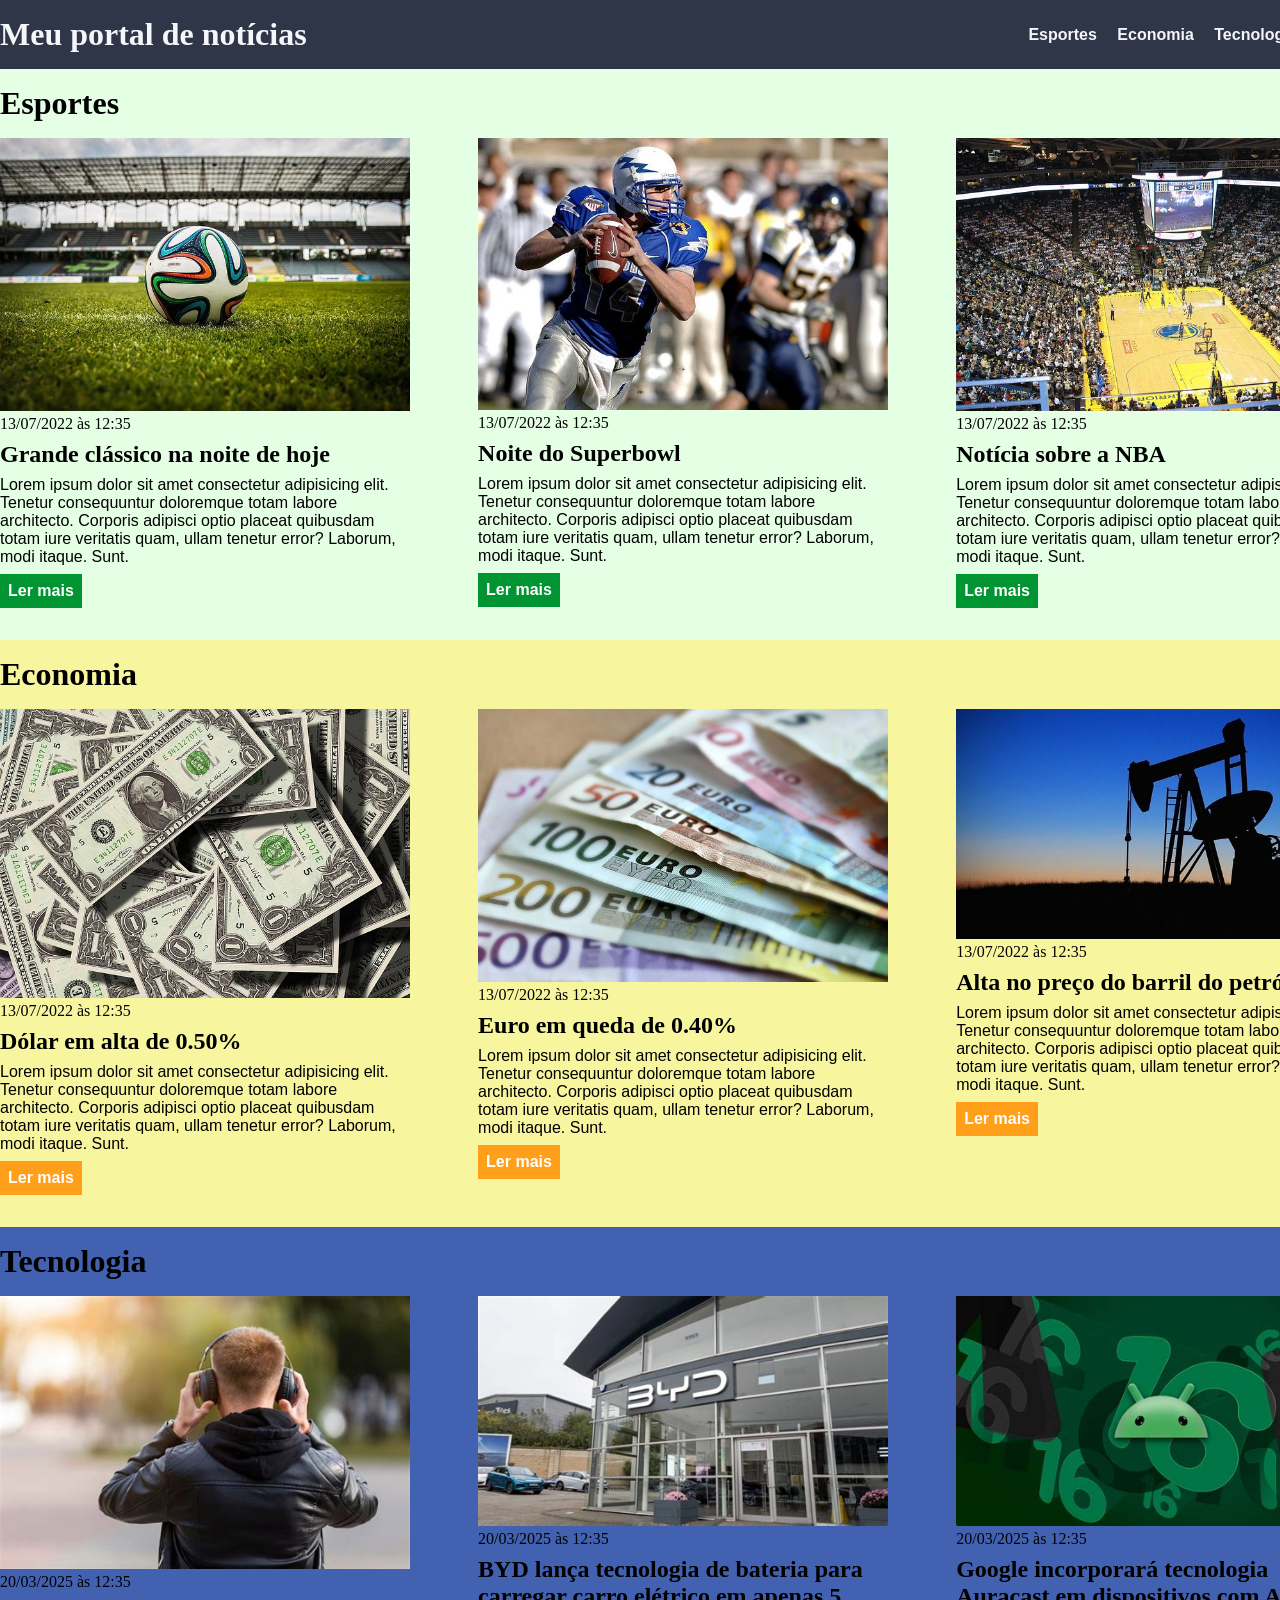
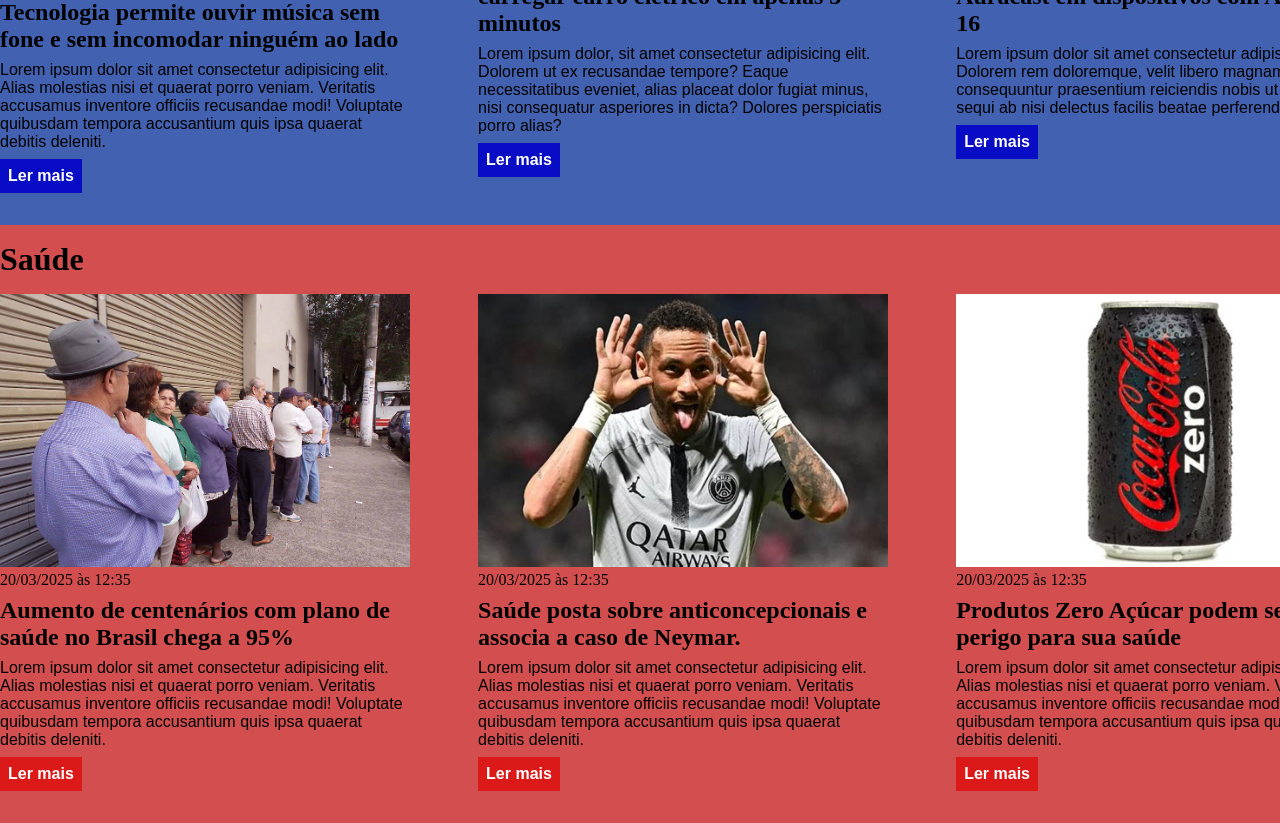
<file: index.html>
<!DOCTYPE html>
<html lang="pt-BR">
<head>
    <meta charset="UTF-8">
    <meta http-equiv="X-UA-Compatible" content="IE=edge">
    <meta name="viewport" content="width=device-width, initial-scale=1.0">
    <title>Meu portal de notícias</title>
    <link rel="stylesheet" href="./main.css" />
</head>
<body>
    <header>
        <div class="container">
            <h1>Meu portal de notícias</h1>
        <nav>
            <ul>
                <li>
                    <a href="#sports" title="Ir para a seção de esportes">Esportes</a>
                </li>
                <li>
                    <a href="#economy" title="Ir para a seção de notícias">Economia</a>
                </li>
                <li>
                    <a href="#technology" title="Ir para a seção de tecnologia">Tecnologia</a>
                </li>
                <li>
                    <a href="#health" title="Ir para a seção de saúde">Saúde</a>
                </li>
            </ul>
        </div>
        </nav>
    </header>
    <section id="sports">
        <div class="container">
                <h2>Esportes</h2>
            <div class="article">
                    <article>
                        <img src="./imagens/futebol.jpg" alt="Bola de futebol no gramado" />
                        <header>
                            <time class="creation-date">13/07/2022 às 12:35</time>
                        </header>
                        <h3>Grande clássico na noite de hoje</h3>
                        <p>
                            Lorem ipsum dolor sit amet consectetur adipisicing elit. Tenetur consequuntur doloremque totam labore architecto. Corporis adipisci optio placeat quibusdam totam iure veritatis quam, ullam tenetur error? Laborum, modi itaque. Sunt.
                        </p>
                        <a href="#" title="Leia a notícia completa">Ler mais</a>
                    </article>
                    <article>
                        <img src="./imagens/futebol-americano.jpg" alt="Jogador de futebol americano correndo com a bola na mão" />
                        <header>
                            <time class="creation-date">13/07/2022 às 12:35</time>
                        </header>
                        <h3>Noite do Superbowl</h3>
                        <p>
                            Lorem ipsum dolor sit amet consectetur adipisicing elit. Tenetur consequuntur doloremque totam labore architecto. Corporis adipisci optio placeat quibusdam totam iure veritatis quam, ullam tenetur error? Laborum, modi itaque. Sunt.
                        </p>
                        <a href="#" title="Leia a notícia completa">Ler mais</a>
                    </article>
                    <article>
                        <img src="./imagens/basquete.jpg" title="Vista aérea de uma quadra de basquete" />
                        <header>
                            <time class="creation-date">13/07/2022 às 12:35</time>
                        </header>
                        <h3>Notícia sobre a NBA</h3>
                        <p>
                            Lorem ipsum dolor sit amet consectetur adipisicing elit. Tenetur consequuntur doloremque totam labore architecto. Corporis adipisci optio placeat quibusdam totam iure veritatis quam, ullam tenetur error? Laborum, modi itaque. Sunt.
                        </p>
                        <a href="#" title="Leia a notícia completa">Ler mais</a>
                    </article>
            </div>
        </div>
    </section>
    <section id="economy">
        <div class="container">
                <h2>Economia</h2>
                <div class="article">
                        <article>
                            <img src="./imagens/dolares.jpg" alt="Muitos dólares" />
                            <header>
                                <time class="creation-date">13/07/2022 às 12:35</time>
                            </header>
                            <h3>Dólar em alta de 0.50%</h3>
                            <p>
                                Lorem ipsum dolor sit amet consectetur adipisicing elit. Tenetur consequuntur doloremque totam labore architecto. Corporis adipisci optio placeat quibusdam totam iure veritatis quam, ullam tenetur error? Laborum, modi itaque. Sunt.
                            </p>
                            <a href="#" title="Leia a notícia completa">Ler mais</a>
                        </article>
                        <article>
                            <img src="./imagens/euro.jpg" alt="Várias notas de euro" />
                            <header>
                                <time class="creation-date">13/07/2022 às 12:35</time>
                            </header>
                            <h3>Euro em queda de 0.40%</h3>
                            <p>
                                Lorem ipsum dolor sit amet consectetur adipisicing elit. Tenetur consequuntur doloremque totam labore architecto. Corporis adipisci optio placeat quibusdam totam iure veritatis quam, ullam tenetur error? Laborum, modi itaque. Sunt.
                            </p>
                            <a href="#" title="Leia a notícia completa">Ler mais</a>
                        </article>
                        <article>
                            <img src="./imagens/petroleo.jpg" alt="Extração de petróleo" />
                            <header>
                                <time class="creation-date">13/07/2022 às 12:35</time>
                            </header>
                            <h3>Alta no preço do barril do petróleo</h3>
                            <p>
                                Lorem ipsum dolor sit amet consectetur adipisicing elit. Tenetur consequuntur doloremque totam labore architecto. Corporis adipisci optio placeat quibusdam totam iure veritatis quam, ullam tenetur error? Laborum, modi itaque. Sunt.
                            </p>
                            <a href="#" title="Leia a notícia completa">Ler mais</a>
                        </article>
                </div>
        </div>
    </section>
    <section id="technology">
        <div class="container">
        <h2>Tecnologia</h2>
        <div class="article">
            <article>
                <img src=".\imagens\musica.png" alt="Homem ouvindo música de fone de ouvido" />
                <header>
                    <time class="creation-date">20/03/2025 às 12:35</time>
                </header>
                <h3>Tecnologia permite ouvir música sem fone e sem incomodar ninguém ao lado</h3>
                <p>
                    Lorem ipsum dolor sit amet consectetur adipisicing elit. Alias molestias nisi et quaerat porro veniam. Veritatis accusamus inventore officiis recusandae modi! Voluptate quibusdam tempora accusantium quis ipsa quaerat debitis deleniti.
                </p>
                <a href="#" title="Leia a notícia completa">Ler mais</a>
            </article>
            <article>
                <img src=".\imagens\BYD.jpg" alt="Loja da BYD">
                <header>
                    <time class="creation-date">20/03/2025 às 12:35</time>
                </header>
                <h3>BYD lança tecnologia de bateria para carregar carro elétrico em apenas 5 minutos</h3>
                <p>
                    Lorem ipsum dolor, sit amet consectetur adipisicing elit. Dolorem ut ex recusandae tempore? Eaque necessitatibus eveniet, alias placeat dolor fugiat minus, nisi consequatur asperiores in dicta? Dolores perspiciatis porro alias?
                </p>
                <a href="#" title="Leia a notícia completa">Ler mais</a>
            </article>
            <article>
                <img src=".\imagens\Android.jpg" alt="Arte android 16">
                <header>
                    <time class="creation-date">20/03/2025 às 12:35</time>
                </header>
                <h3>Google incorporará tecnologia Auracast em dispositivos com Android 16</h3>
                <p>
                    Lorem ipsum dolor sit amet consectetur adipisicing elit. Dolorem rem doloremque, velit libero magnam, id nihil consequuntur praesentium reiciendis nobis ut pariatur sequi ab nisi delectus facilis beatae perferendis culpa?
                </p>
                <a href="#" title="Leia a notícia completa">Ler mais</a>
            </article>
        </div>
        </div>
    </section>
    <section id="health">
        <div class="container">
        <h2>Saúde</h2>
        <div class="article">
            <article>
                <img src=".\imagens\Idosos.jpg" alt="Idosos em fila." />
                <header>
                    <time class="creation-date">20/03/2025 às 12:35</time>
                </header>
                <h3>Aumento de centenários com plano de saúde no Brasil chega a 95%</h3>
                <p>
                    Lorem ipsum dolor sit amet consectetur adipisicing elit. Alias molestias nisi et quaerat porro veniam. Veritatis accusamus inventore officiis recusandae modi! Voluptate quibusdam tempora accusantium quis ipsa quaerat debitis deleniti.
                </p>
                <a href="#" title="Leia a notícia completa">Ler mais</a>
            </article>
            <article>
                <img src=".\imagens\Neymar.jpg" alt="Neymar Jr em campo" />
                <header>
                    <time class="creation-date">20/03/2025 às 12:35</time>
                </header>
                <h3>Saúde posta sobre anticoncepcionais e associa a caso de Neymar.</h3>
                <p>
                    Lorem ipsum dolor sit amet consectetur adipisicing elit. Alias molestias nisi et quaerat porro veniam. Veritatis accusamus inventore officiis recusandae modi! Voluptate quibusdam tempora accusantium quis ipsa quaerat debitis deleniti.
                </p>
                <a href="#" title="Leia a notícia completa">Ler mais</a>
            </article>
            <article>
                <img src=".\imagens\Coca.jpg" alt="Lata de Coca-cola Zero" />
                <header>
                    <time class="creation-date">20/03/2025 às 12:35</time>
                </header>
                <h3>Produtos Zero Açúcar podem ser um perigo para sua saúde</h3>
                <p>
                    Lorem ipsum dolor sit amet consectetur adipisicing elit. Alias molestias nisi et quaerat porro veniam. Veritatis accusamus inventore officiis recusandae modi! Voluptate quibusdam tempora accusantium quis ipsa quaerat debitis deleniti.
                </p>
                <a href="#" title="Leia a notícia completa">Ler mais</a>
            </article>
        </div>
        </div>
    </section>
</body>
</html>
</file>
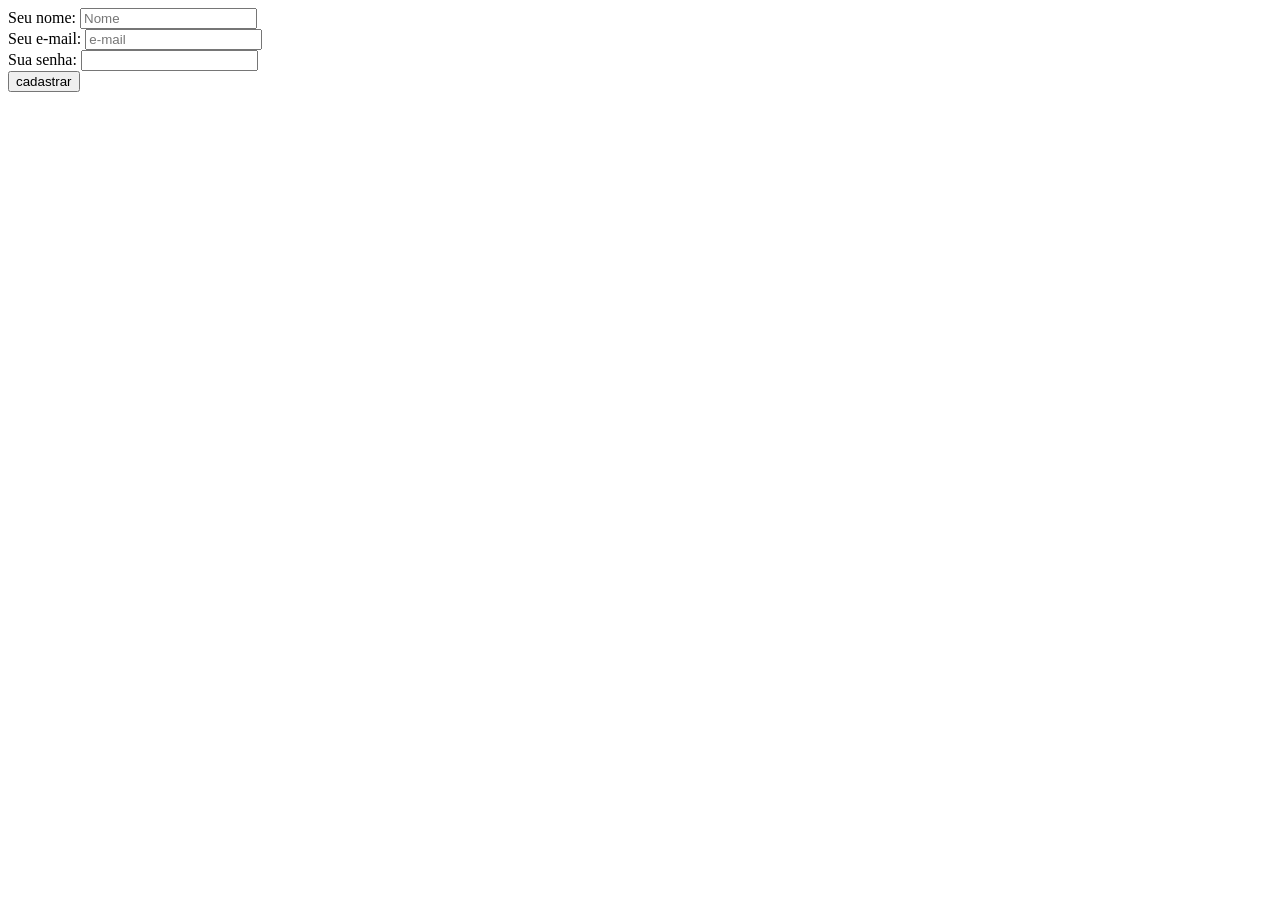
<file: exercicio.html>
<!DOCTYPE html>
<html lang="en">
<head>
    <meta charset="UTF-8">
    <meta name="viewport" content="width=device-width, initial-scale=1.0">
    <title>Document</title>
</head>
<body>
<form>
    <label for="nome">Seu nome:</label>
    <input id="nome" type="text" placeholder="Nome"/><br>
    <label for="e-mail">Seu e-mail:</label>
    <input id="e-mail" type="email" placeholder="e-mail"><br>
    <label for="senha">Sua senha:</label>
    <input id="senha" type="password"><br>
    <button type="submit">cadastrar</button>

</form>
</body>
</html>
</file>
<file: main.css>
*{
    box-sizing: border-box;
    margin: 0;
    padding: 0;
}

body > header {
    background-color: #2f3648;
    padding: 16px 0;
    color: #f5f6fa;
}

header .container{
    display: flex;
}

header li {
    display: inline;
    font-family: Arial, Helvetica, sans-serif;
    font-weight: bold;
}

header li a {
    color: #f5f6fa;
    text-decoration: none;
    margin-left: 16px;
}

.container{
    width: 1366px;
    margin: 0 auto;
    align-items: center;
    justify-content: space-between;
}

.article {
    display: flex;
    flex-wrap: wrap;
    justify-content: space-between;
}

.article article img{
    /*height: 180px;*/
    width: 100%;
}

.article article {
    width: 30%;
}

section {
    padding: 16px 0;
}

section h2,
.article article {
    margin-bottom: 16px;
}

.article article h3 {
    margin-top: 8px;
    margin-bottom: 8px;
}

.article article a {
    background-color: blue;
    color: #fff;
    padding: 8px;
    display: inline-block;
    text-decoration: none;
    font-weight: bold;
    margin-top: 8px;
}

.article article a:hover{
    text-decoration: underline;
}

.article article p,
.article article a {
    font-family: Arial, Helvetica, sans-serif;
}

.article article h3 {
    font-size: 24px;
}

section h2 {
    font-size: 32px;
}

#sports {
    background-color:  rgba(0, 255, 0, 0.1);
}

#sports .article article a {
    background-color: #009432;
}

#economy {
    background-color: #f8f59f;
}

#economy .article article a{
    background-color: #ff9f1a;
}

#technology {
    background-color: #4262b1;
}

#technology .article article a {
    background-color: #090cc5;
}

#health {
    background-color: #d34f4f;
}

#health .article article a {
    background-color: #db1919;
}
</file>
